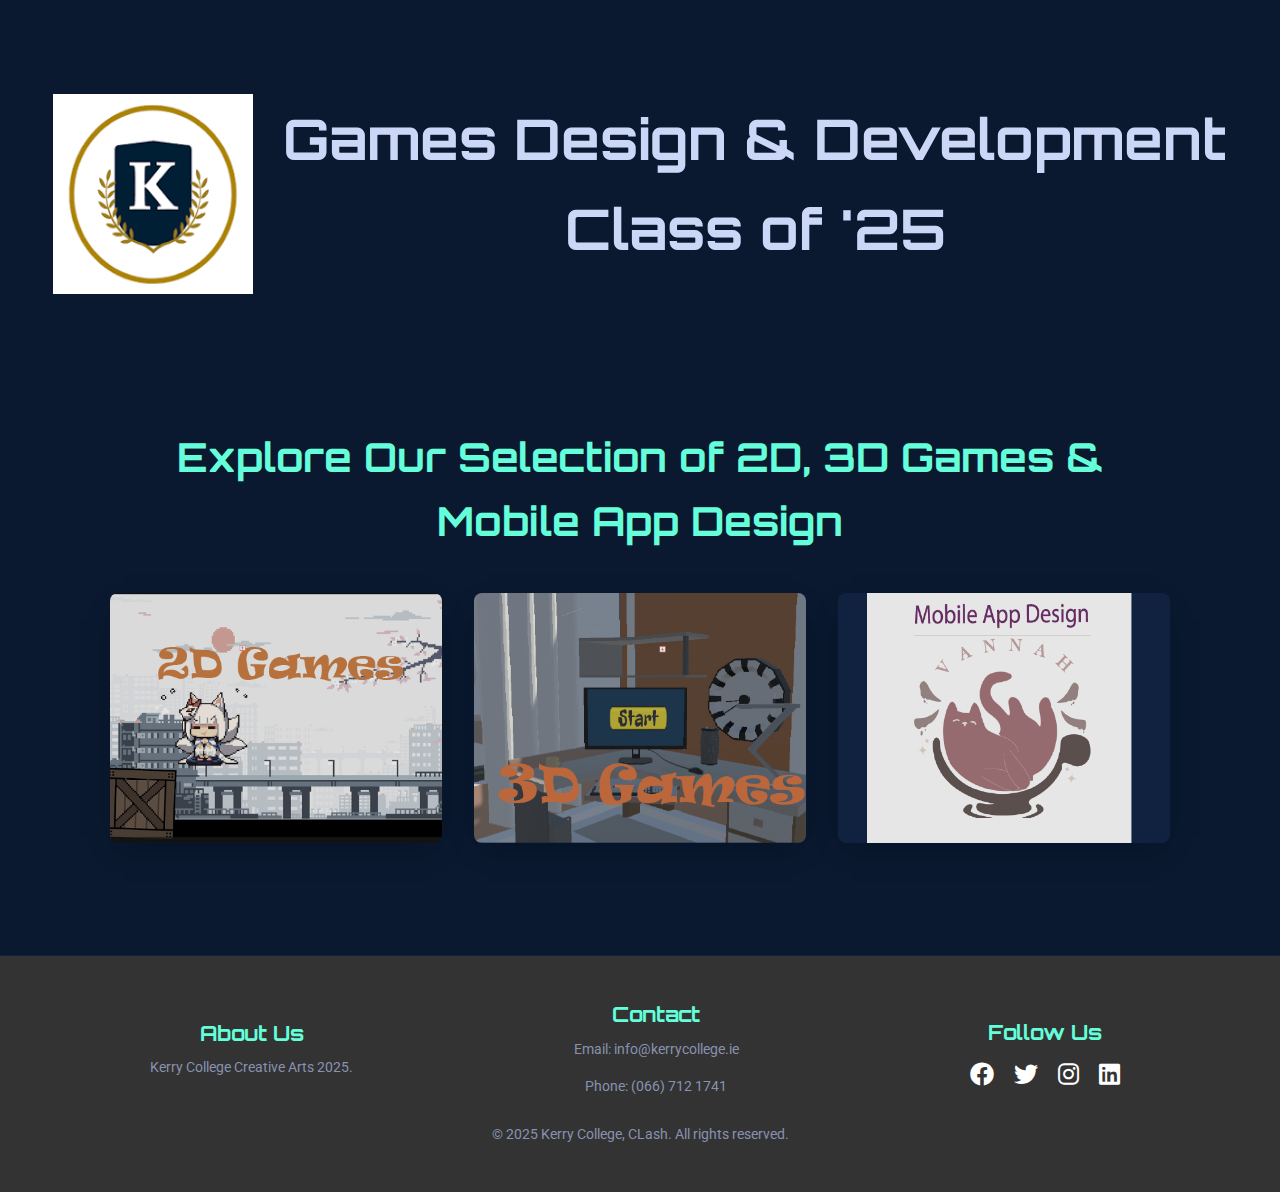
<file: index.html>
<!DOCTYPE html>
<html lang="en">
<head>
    <meta charset="UTF-8">
    <meta name="viewport" content="width=device-width, initial-scale=1.0">
    <title>Kerry College - Game Development Portfolio '25</title>
    <link rel="stylesheet" href="style.css">
    <link rel="preconnect" href="https://fonts.googleapis.com">
    <link rel="preconnect" href="https://fonts.gstatic.com" crossorigin>
    <link rel="stylesheet" href="https://cdnjs.cloudflare.com/ajax/libs/font-awesome/6.0.0-beta3/css/all.min.css">
    <link href="https://fonts.googleapis.com/css2?family=Roboto:wght@300;400;700&family=Orbitron:wght@500;700&display=swap" rel="stylesheet">
</head>
<body>

    <header class="site-header">
        <div class="container_header">
            <a href="index.html"><img class="logo_img" width="200" height="200" src="images/logo.png" alt="Kerry College"></a><h1>Games Design & Development <br>Class of '25</h1>
            
           <!-- <p class="subtitle">Kerry College Game Designers</p>-->
            <!-- Optional: Add navigation links here if needed -->
            <!-- <nav> ... </nav> -->
        </div>
    </header>

    <main class="site-main">
        <section id="portfolio-categories" class="container">
            <h2>Explore Our Selection of 2D, 3D Games & Mobile App Design</h2>
           
            <div class="portfolio-grid">

                <!-- Category Tile 1: Unreal Engine -->
                <article class="portfolio-tile">
                    <a href="2dGames.html"> <!-- Link to the specific category page -->
                        <img src="images/1x/2d_screen.png" alt="Unreal Engine Projects">
                        <div class="tile-overlay">
                            <div class="tile-content">
                                <h3>Unity Engine 2D Projects</h3>
                                <p>C# Scripting, 3D Games</p>
                            </div>
                        </div>
                    </a>
                </article>

                <!-- Category Tile 2: Unity -->
                <article class="portfolio-tile">
                    <a href="3dGames.html"> <!-- Link to the specific category page -->
                        <img src="images/1x/3d_screen.png" alt="Unity Projects">
                         <div class="tile-overlay">
                            <div class="tile-content">
                                <h3>Unity Engine 3D Projects</h3>
                                <p>C# Scripting, 3D Games</p>
                            </div>
                        </div>
                    </a>
                </article>

                <!-- Category Tile 3: Web/Mobile Games -->
                <article class="portfolio-tile">
                    <a href="apps.html"> <!-- Link to the specific category page -->
                        <img src="images/1x/1x/Artboard 1.png" alt="Web and Mobile Games">
                         <div class="tile-overlay">
                            <div class="tile-content">
                                <h3>Mobile App Design & Development</h3>
                                <p>FlutterFlow & Firebase</p>
                            </div>
                        </div>
                    </a>
                </article>

               
                 <!-- Add more tiles as needed -->

            </div>
        </section>
    </main>

    <footer class="site-footer">
        <div class="footer-content" id="contact">
            <div class="footer-section">
                <h3>About Us</h3>
                <p>Kerry College Creative Arts 2025.</p>
            </div>
            <div class="footer-section">
                <h3>Contact</h3>
                <p>Email: info@kerrycollege.ie</p>
                <p>Phone: (066) 712 1741</p>
            </div>
            <div class="footer-section">
                <h3>Follow Us</h3>
                <ul class="social-icons">
                    <li><a href="https://facebook.com" target="_blank"><i class="fab fa-facebook"></i></a></li>
                    <li><a href="https://twitter.com" target="_blank"><i class="fab fa-twitter"></i></a></li>
                    <li><a href="https://instagram.com" target="_blank"><i class="fab fa-instagram"></i></a></li>
                    <li><a href="https://linkedin.com" target="_blank"><i class="fab fa-linkedin"></i></a></li>
                </ul>
            </div>
        </div>
        <p>&copy; 2025 Kerry College, CLash. All rights reserved.</p>
    </footer>

    <script src="script.js"></script>
</body>
</html>
</file>
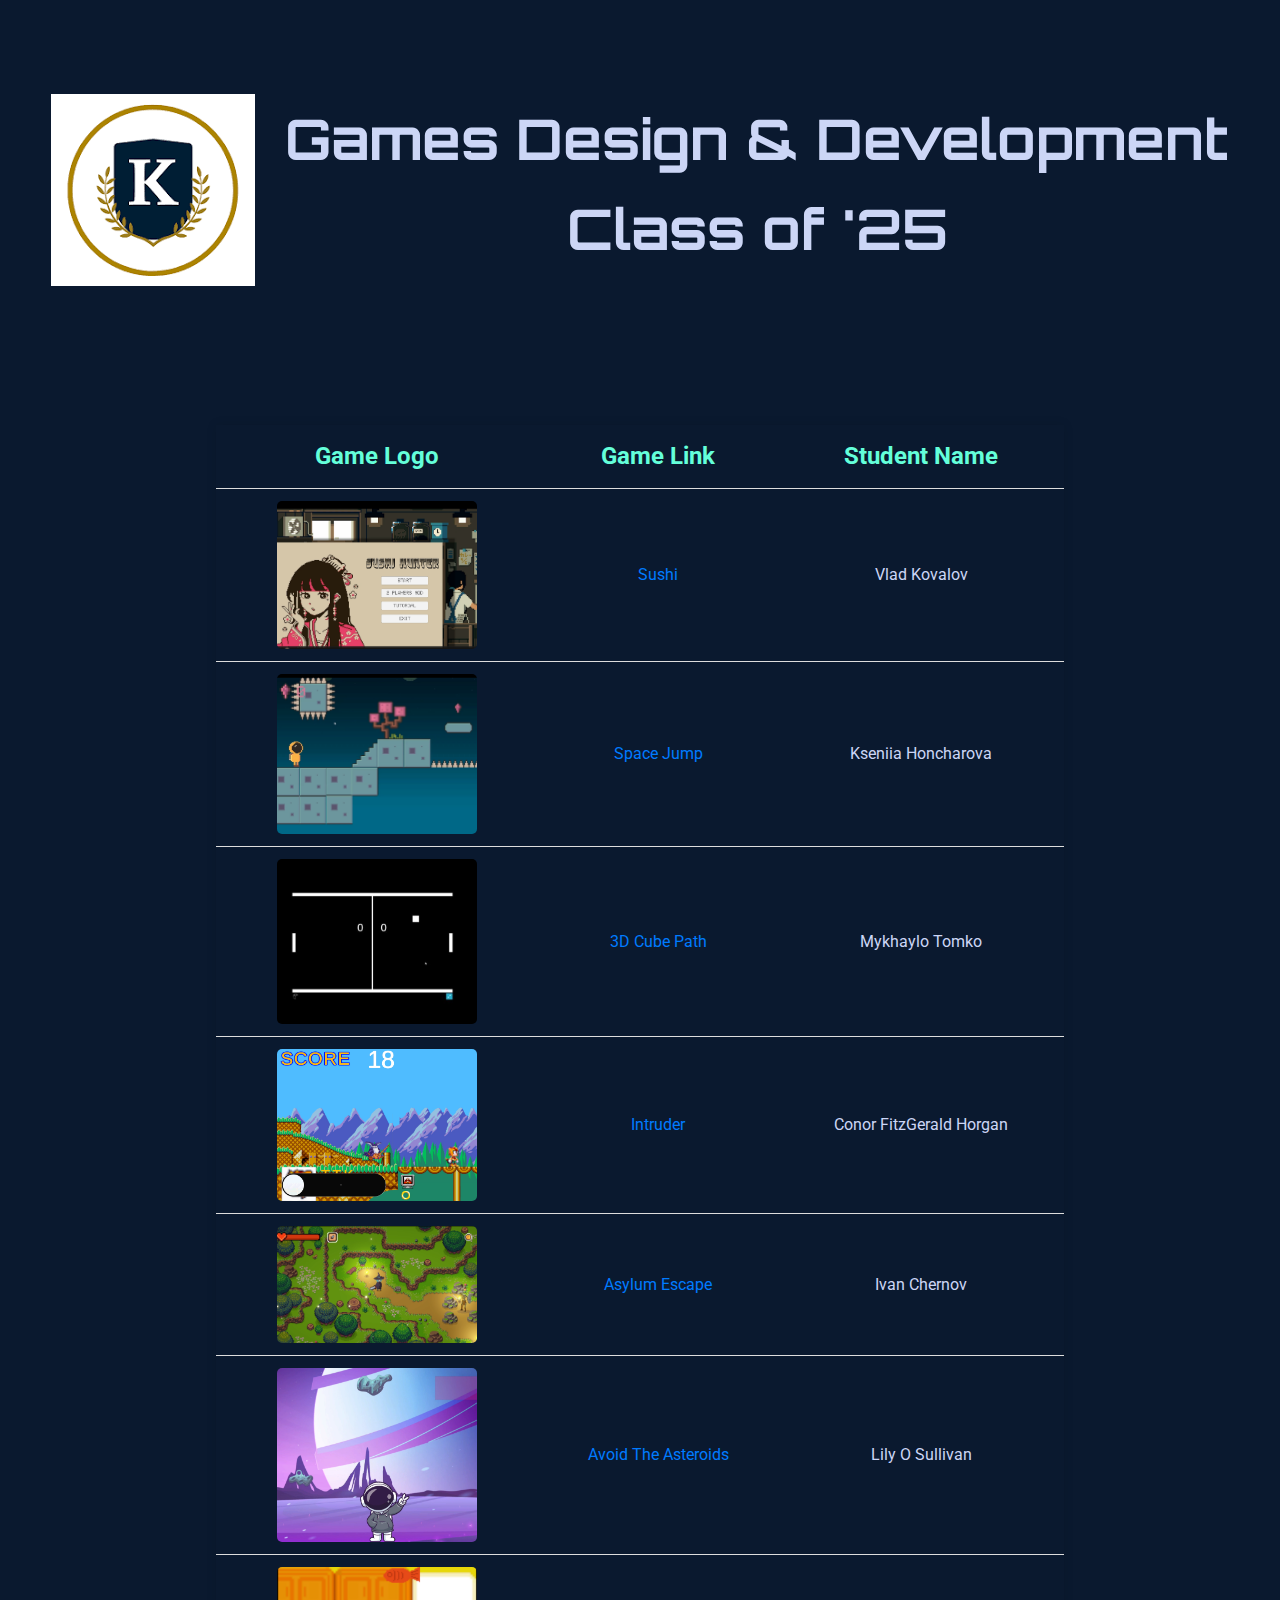
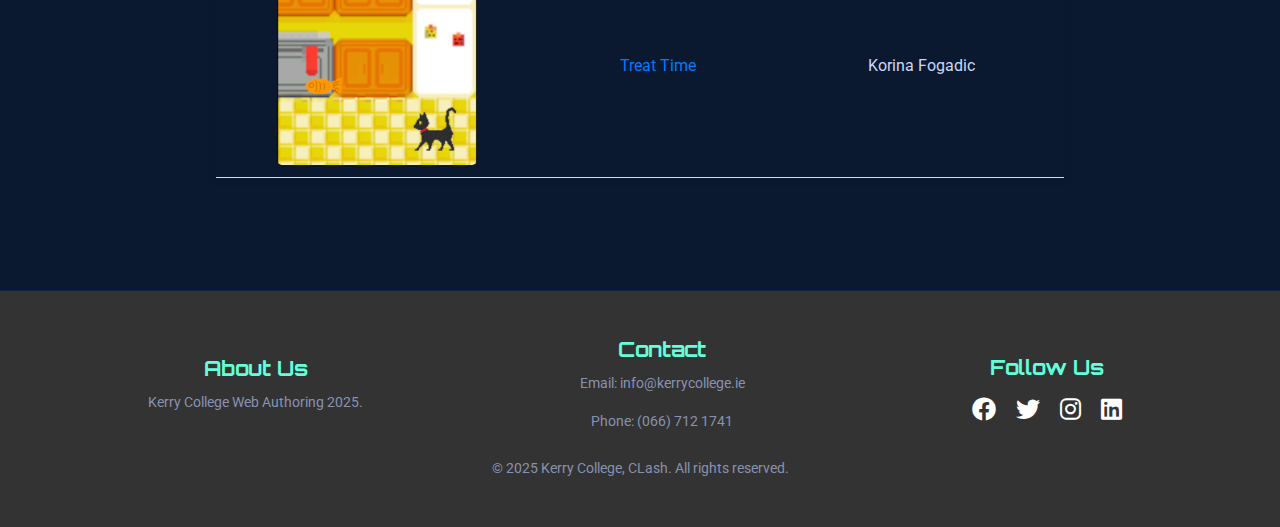
<file: 2dGames.html>
<!DOCTYPE html>
<html lang="en">
<head>
    <meta charset="UTF-8">
    <meta name="viewport" content="width=device-width, initial-scale=1.0">
    <title>Kerry College - Animation: MultiMedia Technology Portfolio '25</title>
    <link rel="stylesheet" href="style.css">
    <link rel="preconnect" href="https://fonts.googleapis.com">
    <link rel="preconnect" href="https://fonts.gstatic.com" crossorigin>
    <link rel="stylesheet" href="https://cdnjs.cloudflare.com/ajax/libs/font-awesome/6.0.0-beta3/css/all.min.css">
    <link href="https://fonts.googleapis.com/css2?family=Roboto:wght@300;400;700&family=Orbitron:wght@500;700&display=swap" rel="stylesheet">
</head>
<body>

    <header class="site-header">
        <div class="container_header">
            <a href="index.html"><img class="logo_img" src="images/logo.png" alt="Kerry College"></a><h1>Games Design & Development <br>Class of '25</h1>
            
           <!-- <p class="subtitle">Kerry College Game Designers</p>-->
            <!-- Optional: Add navigation links here if needed -->
            <!-- <nav> ... </nav> -->
        </div>
    </header>

    <main class="site-main">
        <section id="portfolio-categories" class="container">
            <table>
                <thead>
                    <tr>
                        <th>Game Logo</th>
                        <th>Game Link</th>
                        <th>Student Name</th>
                    </tr>
                </thead>
                <tbody>
                    <tr>
                        <td class="center"><img src="images/2d_gameCover.png" width="200" height="200" alt="Placeholder 2"></td>
                        <td><a href="https://sofidron.itch.io/sushi"> Sushi</a></td>
                        <td>Vlad Kovalov</td>
                    </tr>
                    <tr>
                        <td class="center"><img src="images/kseniia_2d.png" width="200" height="200" alt="Placeholder 2"></td>
                        <td><a href="https://kseniiah.itch.io/astronaut"> Space Jump</a></td>
                        <td>Kseniia Honcharova</td>
                    </tr>
                    <tr>
                        <td class="center"><img src="images/mykhaylo_2d.png" width="200" height="200" alt="Placeholder 2"></td>
                        <td><a href="https://kaiser-maus.itch.io/pong-pong"> 3D Cube Path</a></td>
                        <td>Mykhaylo Tomko</td>
                    </tr>
                    <tr>
                        <td class="center"><img src="images/1x/Conor_2d.png" width="200" height="200"alt="Placeholder 1"></td>
                        <td><a href="https://daggerfl00.itch.io/assignment1">Intruder</a></td>
                        <td>Conor FitzGerald Horgan</td>
                    </tr>
                    <tr>
                        <td class="center"><img src="images/Ivan_2d.png" width="200" height="200" alt="Placeholder 2"></td>
                        <td><a href="https://ivanyshka.itch.io/top-down"> Asylum Escape</a></td>
                        <td>Ivan Chernov</td>
                    </tr>     
                    <tr>
                        <td class="center"><img src="images//Lily_2d.png" width="200" height="200" alt="Placeholder 2"></td>
                        <td><a href=" https://sneaky-snek202.itch.io/avoid-the-asteroids"> Avoid The Asteroids</a></td>
                        <td>Lily O Sullivan</td>
                    </tr>                                        
                   
                    <tr>
                        <td class="center"><img src="images/1x/korina_2d.png" width="200" height="200" alt="Placeholder 2"></td>
                        <td><a href="https://kris-2222222222.itch.io/treat-time"> Treat Time</a></td>
                        <td>Korina Fogadic</td>
                    </tr>
                    <!--
                    <tr>
                        <td class="center"><img src="images/raymond.png" width="200" height="200" alt="Placeholder 2"></td>
                        <td><a href="#"> Forest Run</a></td>
                        <td>Raymond Lowe</td>
                    </tr>   
                     -->   
        
            </tbody>
            </table>
        </section>
    </main>

    <footer class="site-footer">
        <div class="footer-content" id="contact">
            <div class="footer-section">
                <h3>About Us</h3>
                <p>Kerry College Web Authoring 2025.</p>
            </div>
            <div class="footer-section">
                <h3>Contact</h3>
                <p>Email: info@kerrycollege.ie</p>
                <p>Phone: (066) 712 1741</p>
            </div>
            <div class="footer-section">
                <h3>Follow Us</h3>
                <ul class="social-icons">
                    <li><a href="https://facebook.com" target="_blank"><i class="fab fa-facebook"></i></a></li>
                    <li><a href="https://twitter.com" target="_blank"><i class="fab fa-twitter"></i></a></li>
                    <li><a href="https://instagram.com" target="_blank"><i class="fab fa-instagram"></i></a></li>
                    <li><a href="https://linkedin.com" target="_blank"><i class="fab fa-linkedin"></i></a></li>
                </ul>
            </div>
        </div>
        <p>&copy; 2025 Kerry College, CLash. All rights reserved.</p>
    </footer>

    <script src="script.js"></script>
</body>
</html>
</file>
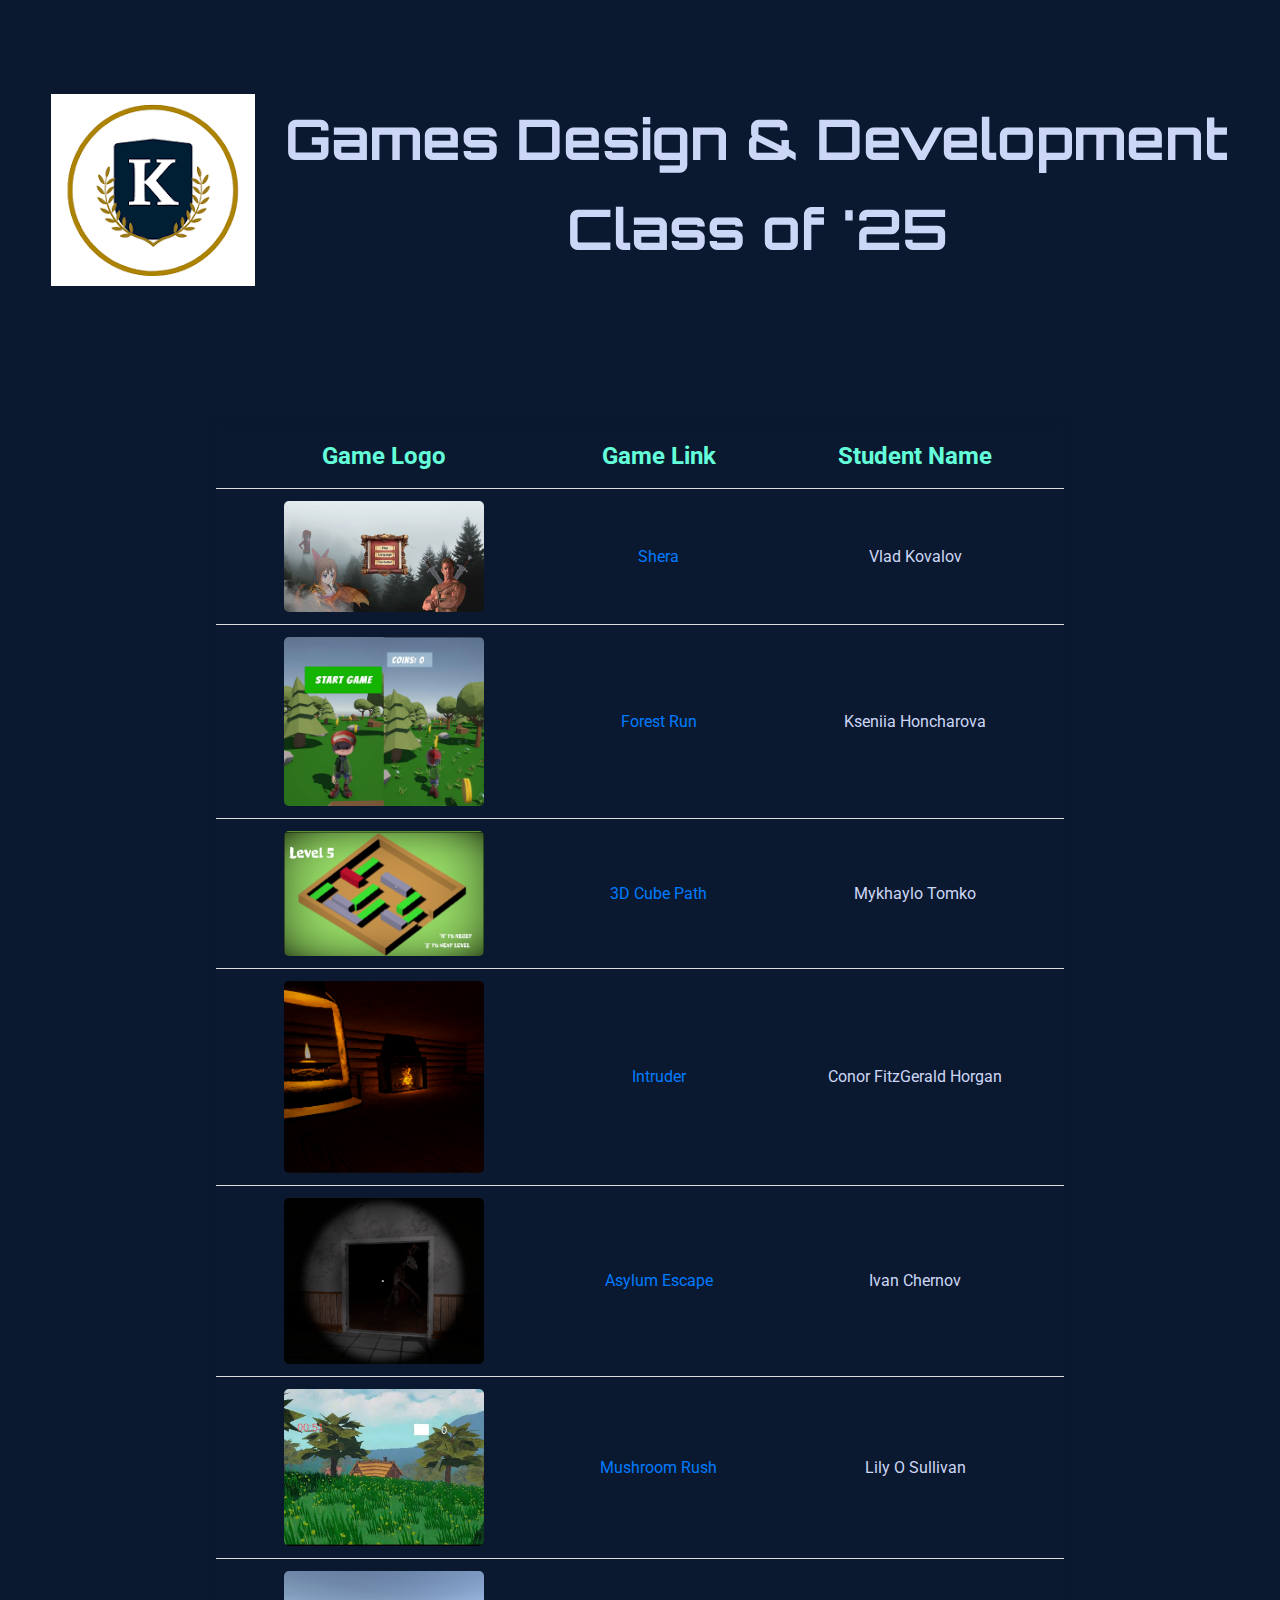
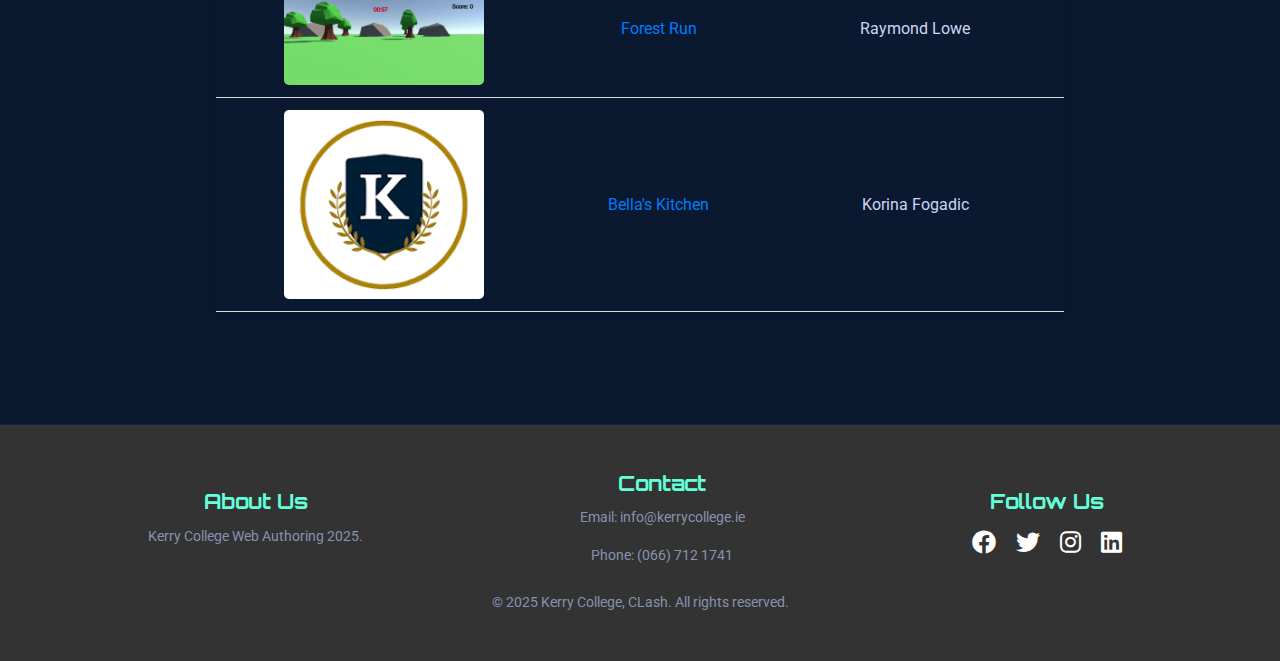
<file: 3dGames.html>
<!DOCTYPE html>
<html lang="en">
<head>
    <meta charset="UTF-8">
    <meta name="viewport" content="width=device-width, initial-scale=1.0">
    <title>[Your Name] - Game Development Portfolio</title>
    <link rel="stylesheet" href="style.css">
    <link rel="preconnect" href="https://fonts.googleapis.com">
    <link rel="preconnect" href="https://fonts.gstatic.com" crossorigin>
    <link rel="stylesheet" href="https://cdnjs.cloudflare.com/ajax/libs/font-awesome/6.0.0-beta3/css/all.min.css">
    <link href="https://fonts.googleapis.com/css2?family=Roboto:wght@300;400;700&family=Orbitron:wght@500;700&display=swap" rel="stylesheet">
</head>
<body>

    <header class="site-header">
        <div class="container_header">
            <a href="index.html"><img class="logo_img" src="images/logo.png" alt="Kerry College"></a><h1>Games Design & Development <br>Class of '25</h1>
            
           <!-- <p class="subtitle">Kerry College Game Designers</p>-->
            <!-- Optional: Add navigation links here if needed -->
            <!-- <nav> ... </nav> -->
        </div>
    </header>

    <main class="site-main">
        <section id="portfolio-categories" class="container">
            <table>
                <thead>
                    <tr>
                        <th>Game Logo</th>
                        <th>Game Link</th>
                        <th>Student Name</th>
                    </tr>
                </thead>
                <tbody>
                    <tr>
                        <td class="center"><img src="images/vlad.png" width="200" height="200" alt="Placeholder 2"></td>
                        <td><a href="#"> Shera</a></td>
                        <td>Vlad Kovalov</td>
                    </tr>
                    <tr>
                        <td class="center"><img src="images/kseniia_game.jpg" width="200" height="200" alt="Placeholder 2"></td>
                        <td><a href="https://kseniiah.itch.io/endless-forest-runner"> Forest Run</a></td>
                        <td>Kseniia Honcharova</td>
                    </tr>
                    <tr>
                        <td class="center"><img src="images/image (2).png" width="200" height="200" alt="Placeholder 2"></td>
                        <td><a href="https://kaiser-maus.itch.io/cuba-path"> 3D Cube Path</a></td>
                        <td>Mykhaylo Tomko</td>
                    </tr>
                    <tr>
                        <td class="center"><img src="images/Intruder_thinimg.PNG" width="200" height="200"alt="Placeholder 1"></td>
                        <td><a href="https://daggerfl00.itch.io/assignment1">Intruder</a></td>
                        <td>Conor FitzGerald Horgan</td>
                    </tr>
                    <tr>
                        <td class="center"><img src="images/intruder_ivan.png" width="200" height="200" alt="Placeholder 2"></td>
                        <td><a href="https://ivanyshka.itch.io/asylum-escape"> Asylum Escape</a></td>
                        <td>Ivan Chernov</td>
                    </tr>     
                    <tr>
                        <td class="center"><img src="images/liliy_forestrunner.png" width="200" height="200" alt="Placeholder 2"></td>
                        <td><a href="#"> Mushroom Rush</a></td>
                        <td>Lily O Sullivan</td>
                    </tr>       
                    <tr>
                        <td class="center"><img src="images/raymond.png" width="200" height="200" alt="Placeholder 2"></td>
                        <td><a href="#"> Forest Run</a></td>
                        <td>Raymond Lowe</td>
                    </tr>                   
                   
                    <tr>
                        <td class="center"><img src="images/logo.png" width="200" height="200" alt="Placeholder 2"></td>
                        <td><a href="#"> Bella's Kitchen</a></td>
                        <td>Korina Fogadic</td>
                    </tr>
                        
        
            </tbody>
            </table>
        </section>
    </main>

    <footer class="site-footer">
        <div class="footer-content" id="contact">
            <div class="footer-section">
                <h3>About Us</h3>
                <p>Kerry College Web Authoring 2025.</p>
            </div>
            <div class="footer-section">
                <h3>Contact</h3>
                <p>Email: info@kerrycollege.ie</p>
                <p>Phone: (066) 712 1741</p>
            </div>
            <div class="footer-section">
                <h3>Follow Us</h3>
                <ul class="social-icons">
                    <li><a href="https://facebook.com" target="_blank"><i class="fab fa-facebook"></i></a></li>
                    <li><a href="https://twitter.com" target="_blank"><i class="fab fa-twitter"></i></a></li>
                    <li><a href="https://instagram.com" target="_blank"><i class="fab fa-instagram"></i></a></li>
                    <li><a href="https://linkedin.com" target="_blank"><i class="fab fa-linkedin"></i></a></li>
                </ul>
            </div>
        </div>
        <p>&copy; 2025 Kerry College, CLash. All rights reserved.</p>
    </footer>

    <script src="script.js"></script>
</body>
</html>
</file>
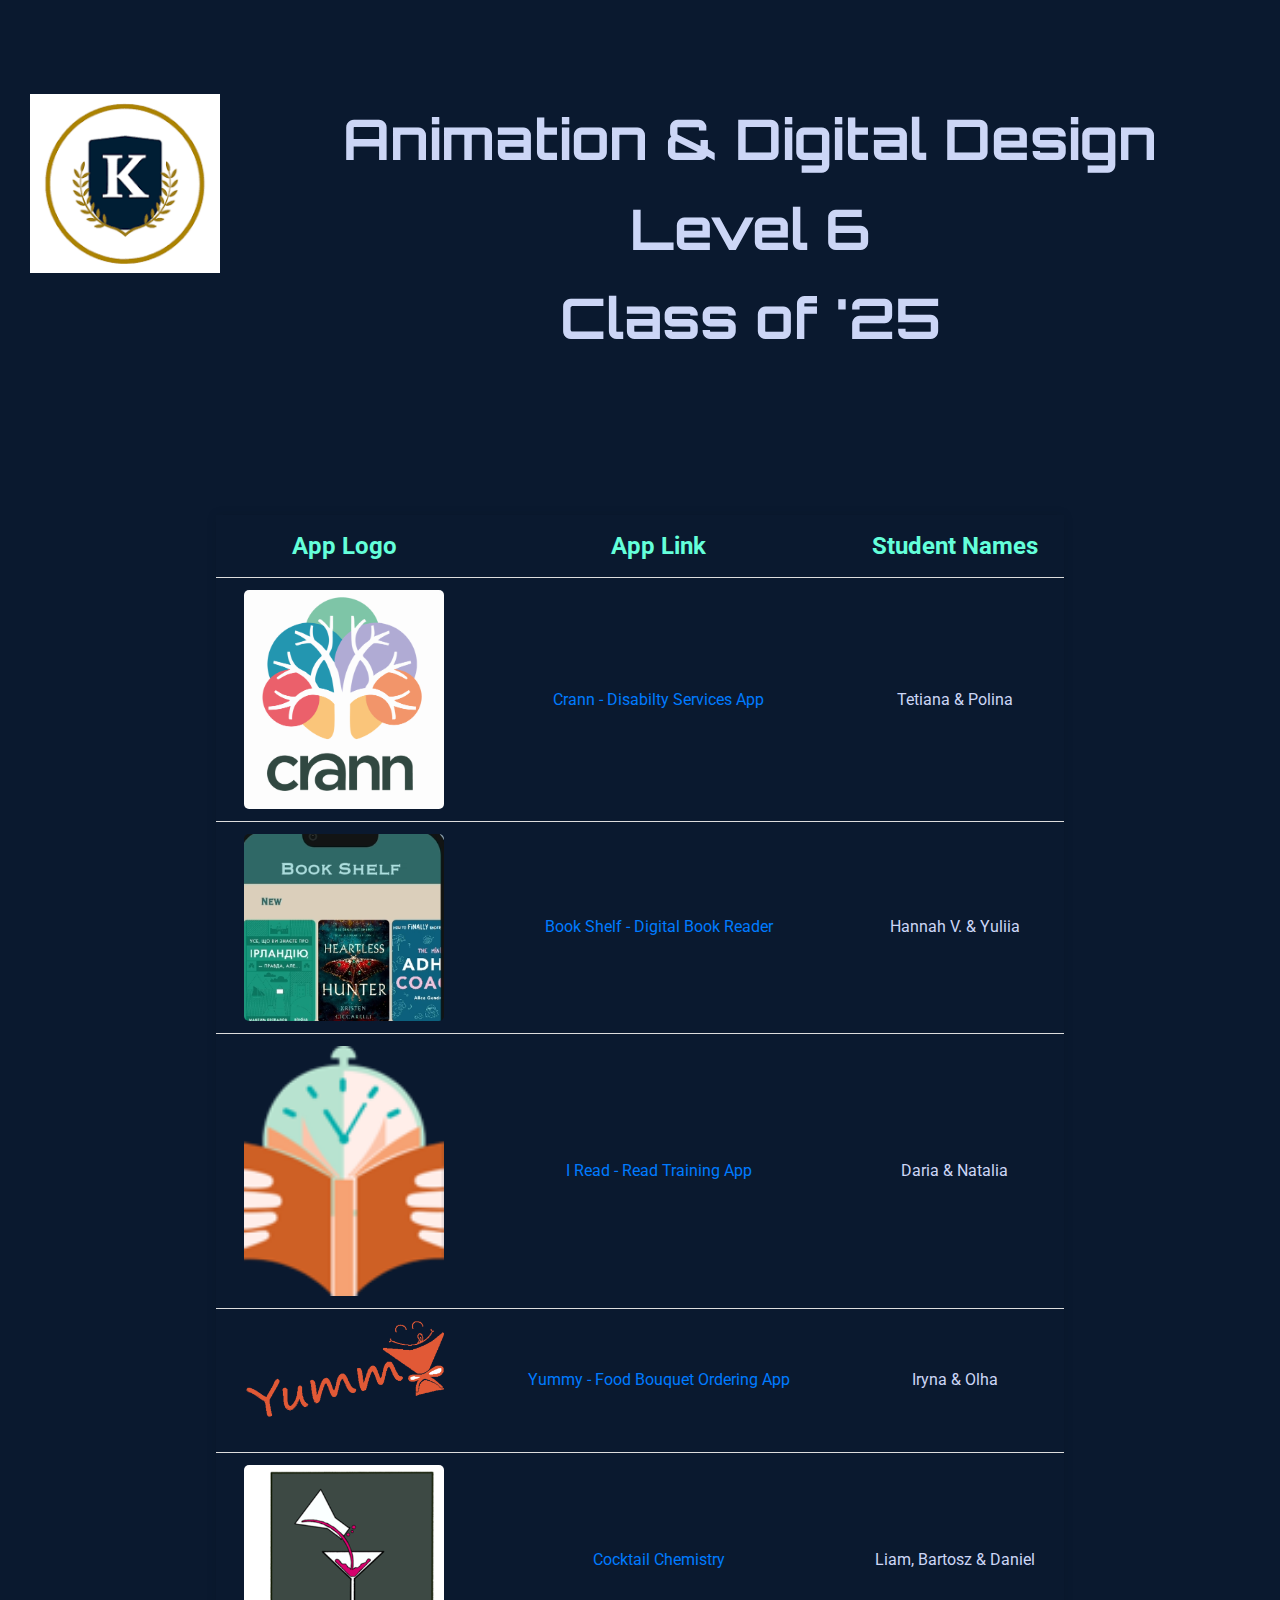
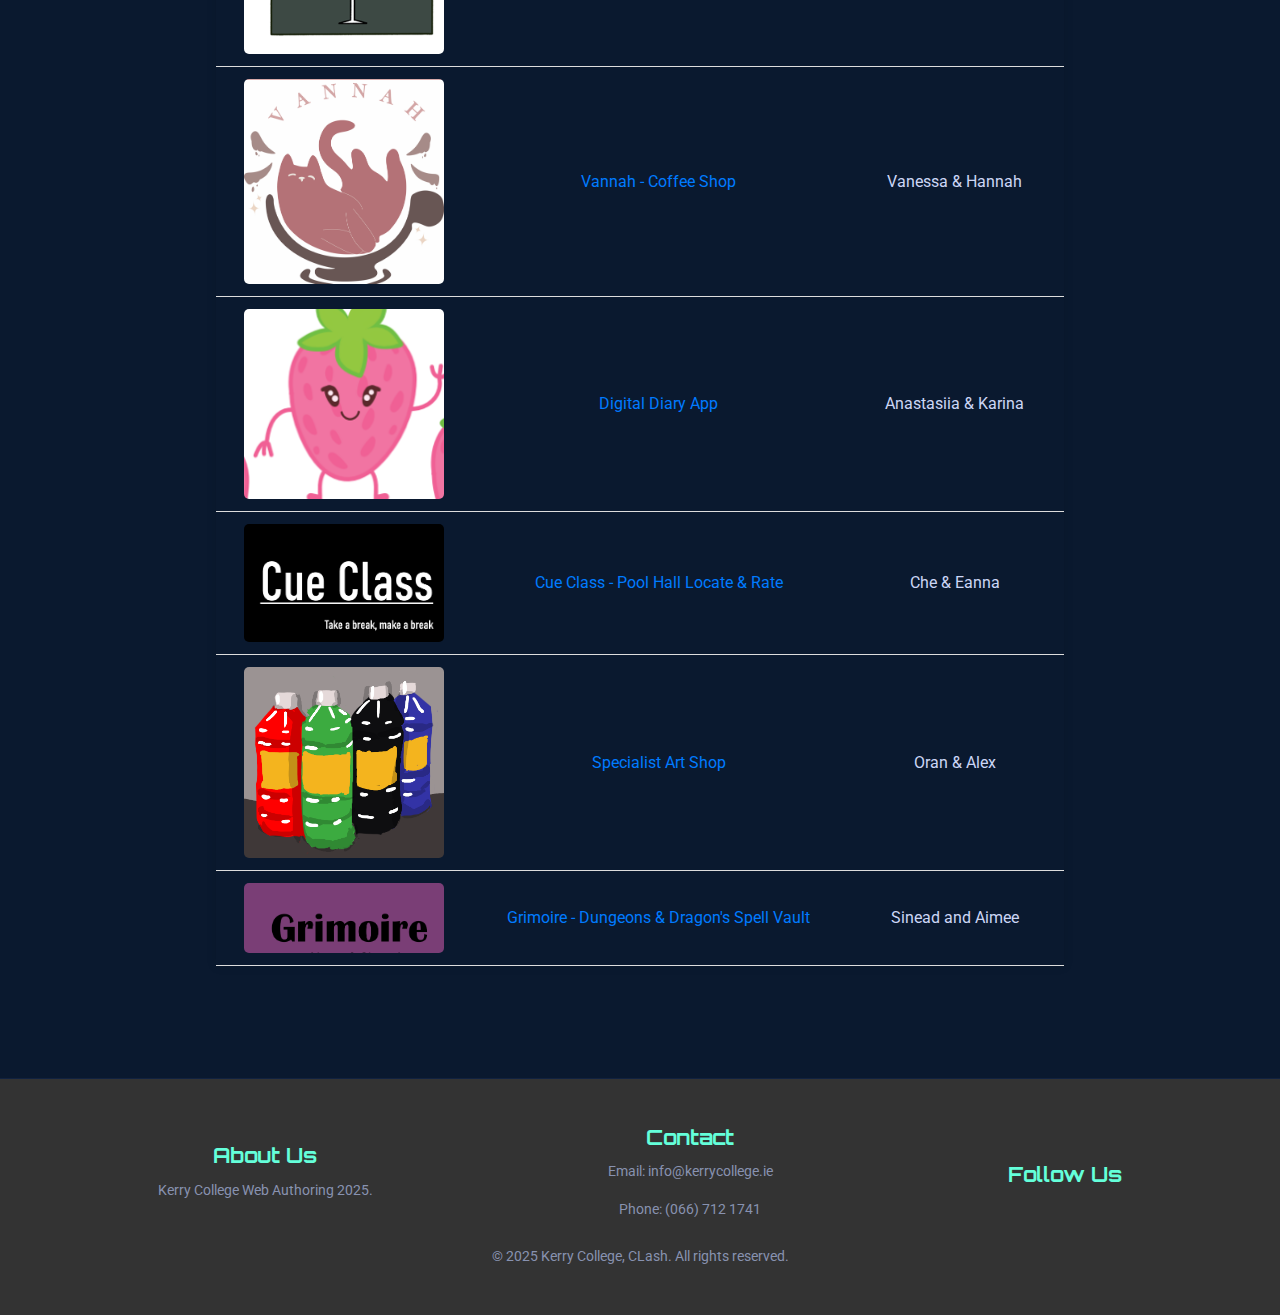
<file: apps.html>
<!DOCTYPE html>
<html lang="en">
<head>
    <meta charset="UTF-8">
    <meta name="viewport" content="width=device-width, initial-scale=1.0">
    <title>[Your Name] - Game Development Portfolio</title>
    <link rel="stylesheet" href="style.css">
    <link rel="preconnect" href="https://fonts.googleapis.com">
    <link rel="preconnect" href="https://fonts.gstatic.com" crossorigin>
    <link href="https://fonts.googleapis.com/css2?family=Roboto:wght@300;400;700&family=Orbitron:wght@500;700&display=swap" rel="stylesheet">
</head>
<body>

    <header class="site-header">
        <div class="container_header">
            <a href="index.html"><img class="logo_img" src="images/logo.png" alt="Kerry College"></a><h1>Animation & Digital Design Level 6 <br>Class of '25</h1>
            
           <!-- <p class="subtitle">Kerry College Game Designers</p>-->
            <!-- Optional: Add navigation links here if needed -->
            <!-- <nav> ... </nav> -->
        </div>
    </header>

    <main class="site-main">
        <section id="portfolio-categories" class="container">
            <table>
                <thead>
                    <tr>
                        <th>App Logo</th>
                        <th>App Link</th>
                        <th>Student Names</th>
                    </tr>
                </thead>
                <tbody>
                    <tr>
                        <td class="center"><img src="images/tetianaPoliaApp.png" width="200" height="200" alt="Placeholder 2"></td>
                        <td><a href="https://app.flutterflow.io/preview/crann-3sv2uj?HomePage"> Crann - Disabilty Services App</a></td>
                        <td>Tetiana & Polina</td>
                    </tr>
                    <tr>
                        <td class="center"><img src="images/Hannah&YuliiaApp.png" width="200" height="200" alt="Placeholder 2"></td>
                        <td><a href="https://app.flutterflow.io/preview/book-store-pwejt9?page=HomePage"> Book Shelf - Digital Book Reader</a></td>
                        <td>Hannah V. & Yuliia</td>
                    </tr>   
                   
                    <tr>
                        <td class="center"><img src="images/DAriaAndNAtaliaLogo.png" width="200" height="200" alt="Placeholder 2"></td>
                        <td><a href="https://app.flutterflow.io/preview/i-read-8oh1f2?page=HomePage"> I Read - Read Training App</a></td>
                        <td>Daria & Natalia</td>
                    </tr>
                    <tr>
                        <td class="center"><img src="images/IrynaAndOlha.png" width="200" height="200" alt="Placeholder 2"></td>
                        <td><a href="https://app.flutterflow.io/preview/yummy-bouquet-hr8vg9?StartPage-1">Yummy - Food Bouquet Ordering App</a></td>
                        <td>Iryna & Olha</td>
                    </tr>
                    <tr>
                        <td class="center"><img src="images/liambartoszAndDanielApp.png" width="200" height="200" alt="Placeholder 2"></td>
                        <td><a href="https://app.flutterflow.io/preview/the-cocktail-chemists-icrwj5?page=PornstarMartini"> Cocktail Chemistry</a></td>
                        <td>Liam, Bartosz & Daniel</td>
                    </tr> 
                    <tr>
                        <td class="center"><img src="images/app_cover.png" width="200" height="200" alt="Placeholder 2"></td>
                        <td><a href="https://app.flutterflow.io/preview/vannah-draft-y9byq3?page=aLogin"> Vannah - Coffee Shop</a></td>
                        <td>Vanessa & Hannah</td>
                    </tr>
                    <tr>
                        <td class="center"><img src="images/anastasiiaAndKarina.png" width="200" height="200"alt="Placeholder 1"></td>
                        <td><a href="https://app.flutterflow.io/share/calendar-bxfkjq?page=Quiz">Digital Diary App</a></td>
                        <td>Anastasiia & Karina</td>
                    </tr>
                       
                    <tr>
                        <td class="center"><img src="images/CheAndEAnna.png" width="200" height="200" alt="Placeholder 2"></td>
                        <td><a href="https://app.flutterflow.io/preview/pool-website-9k4bj5?HomePage"> Cue Class - Pool Hall Locate & Rate</a></td>
                        <td>Che & Eanna</td>
                    </tr>             
                   
                   
                    <tr>
                        <td class="center"><img src="images/ORanAndAlex.png" width="200" height="200" alt="Placeholder 2"></td>
                        <td><a href="https://app.flutterflow.io/preview/shoppingapp-4zx791?page=HomePage">Specialist Art Shop</a></td>
                        <td>Oran & Alex</td>
                    </tr>
                    <tr>
                        <td class="center"><img src="images/SineadAndAimee.png" width="200" height="200" alt="Placeholder 2"></td>
                        <td><a href="https://app.flutterflow.io/preview/grimoire-prototype-01-8f1x7q?page=HomePage">Grimoire - Dungeons & Dragon's Spell Vault</a></td>
                        <td>Sinead and Aimee</td>
                    </tr>

                        
        
            </tbody>
            </table>
        </section>
    </main>

    <footer class="site-footer">
        <div class="footer-content" id="contact">
            <div class="footer-section">
                <h3>About Us</h3>
                <p>Kerry College Web Authoring 2025.</p>
            </div>
            <div class="footer-section">
                <h3>Contact</h3>
                <p>Email: info@kerrycollege.ie</p>
                <p>Phone: (066) 712 1741</p>
            </div>
            <div class="footer-section">
                <h3>Follow Us</h3>
                <ul class="social-icons">
                    <li><a href="https://facebook.com" target="_blank"><i class="fab fa-facebook"></i></a></li>
                    <li><a href="https://twitter.com" target="_blank"><i class="fab fa-twitter"></i></a></li>
                    <li><a href="https://instagram.com" target="_blank"><i class="fab fa-instagram"></i></a></li>
                    <li><a href="https://linkedin.com" target="_blank"><i class="fab fa-linkedin"></i></a></li>
                </ul>
            </div>
        </div>
        <p>&copy; 2025 Kerry College, CLash. All rights reserved.</p>
    </footer>

    <script src="script.js"></script>
</body>
</html>
</file>
<file: style.css>
/* --- Global Styles & Variables --- */
:root {
    --primary-color: #0a192f; /* Deep navy blue */
    --secondary-color: #64ffda; /* Bright cyan/mint */
    --text-light: #ccd6f6;    /* Light grey/blue text */
    --text-dark: #8892b0;     /* Darker grey/blue text */
    --background-light: #ffffff;
    --background-dark: var(--primary-color);
    --tile-overlay-bg: rgba(10, 25, 47, 0.85); /* Semi-transparent navy */
    --shadow-color: rgba(2, 12, 27, 0.7);

    --font-primary: 'Roboto', sans-serif;
    --font-heading: 'Orbitron', sans-serif; /* Techy/Sci-fi feel */
}

* {
    box-sizing: border-box;
    margin: 0;
    padding: 0;
}

html {
    scroll-behavior: smooth;
}

body {
    font-family: var(--font-primary);
    background-color: var(--background-dark);
    color: var(--text-light);
    line-height: 1.6;
    font-size: 16px; /* Base font size */
}

.container_header{
    display: flex;
    flex-direction: row;
    justify-content:center;
    margin: 30px;
    gap: 30px;
}

.container {
    max-width: 1100px;
    margin: 0 auto;
    padding: 0 20px;
    

}
.logo_img{
  
   
    
}
a {
    color: var(--secondary-color);
    text-decoration: none;
    transition: color 0.3s ease;
}

a:hover {
    color: var(--text-light);
}

img {
    max-width: 100%;
    display: block; /* Remove extra space below images */
}

h1, h2, h3 {
    font-family: var(--font-heading);
    font-weight: 700;
    color: var(--text-light);
    margin-bottom: 0.75em;
}

h1 {
    font-size: clamp(2.5rem, 5vw, 3.5rem); /* Responsive font size */
}

h2 {
    font-size: clamp(1.8rem, 4vw, 2.5rem);
    text-align: center;
    margin-bottom: 1em;
    color: var(--secondary-color);
}

h3 {
    font-size: 1.3rem;
    color: var(--secondary-color);
    margin-bottom: 0.3em;
}

p {
    margin-bottom: 1em;
    color: var(--text-dark);
}

/* --- Header --- */
.site-header {
    padding: 4rem 0 2rem 0;
    text-align: center;
    background: linear-gradient(rgba(10, 25, 47, 0.9), rgba(10, 25, 47, 1));
}

.site-header .subtitle {
    font-size: 1.2rem;
    color: var(--secondary-color);
    font-family: var(--font-primary);
    font-weight: 300;
    letter-spacing: 1px;
}

/* --- Main Content --- */
.site-main {
    padding: 3rem 0;
}

#portfolio-categories .section-intro {
    text-align: center;
    max-width: 600px;
    margin: 0 auto 2.5rem auto;
    font-size: 1.1rem;
}

/* --- Portfolio Grid --- */
.portfolio-grid {
    display: grid;
    grid-template-columns: repeat(auto-fit, minmax(300px, 1fr)); /* Responsive columns */
    gap: 2rem;
}

.portfolio-tile {
    background-color: #112240; /* Slightly lighter navy */
    border-radius: 8px;
    overflow: hidden; /* Clip image and overlay */
    position: relative; /* For absolute positioning the overlay */
    box-shadow: 0 10px 30px -15px var(--shadow-color);
    transition: transform 0.3s ease-out, box-shadow 0.3s ease-out;
}

.portfolio-tile:hover {
    transform: translateY(-8px);
    box-shadow: 0 20px 40px -15px var(--shadow-color);
}

.portfolio-tile a {
    display: block; /* Make the link cover the tile */
    color: inherit; /* Inherit text color (though overlay sets its own) */
}

.portfolio-tile img {
    width: 100%;
    height: 250px; /* Fixed height for consistency */
    object-fit: cover; /* Crop image nicely */
    transition: transform 0.4s ease, filter 0.4s ease;
    filter: grayscale(30%) brightness(90%); /* Subtle desaturation */
}

.portfolio-tile:hover img {
    transform: scale(1.05);
    filter: grayscale(0%) brightness(100%);
}

/* --- Tile Overlay --- */
.tile-overlay {
    position: absolute;
    top: 0;
    left: 0;
    width: 100%;
    height: 100%;
    background-color: var(--tile-overlay-bg);
    display: flex;
    flex-direction: column;
    justify-content: center; /* Center content vertically */
    align-items: center; /* Center content horizontally */
    padding: 1.5rem;
    text-align: center;
    opacity: 0; /* Hidden by default */
    transition: opacity 0.4s ease;
}

.portfolio-tile:hover .tile-overlay {
    opacity: 1; /* Show on hover */
}

.tile-content {
    transform: translateY(20px); /* Start slightly lower */
    transition: transform 0.4s ease 0.1s; /* Delayed transition */
}

.portfolio-tile:hover .tile-content {
    transform: translateY(0); /* Move to final position */
}

.tile-overlay h3 {
    margin-bottom: 0.5em;
    font-weight: 500;
}

.tile-overlay p {
    color: var(--text-light);
    font-size: 0.95rem;
    margin-bottom: 0;
}


/* --- Footer --- */
.site-footer {
    text-align: center;
    padding: 2rem 0;
    margin-top: 4rem;
    border-top: 1px solid #112240; /* Subtle separator */
    color: var(--text-dark);
    font-size: 0.9em;
}

table {
    width: 80%;
    margin: 0 auto;
    border-collapse: collapse;
  /*  background-color: #fff; */
    box-shadow: 0 0 10px rgba(0, 0, 0, 0.1);
}

th, td {
    padding: 12px 15px;
    text-align: center;
    border-bottom: 1px solid #ddd;
}

th {
   /* background-color: #f0f0f0;*/
    font-weight: bold;
    font-size: x-large;
    color: #64ffda;
}
tr{
    margin: 20px;
}

tr:hover {
    background-color: #f5f5f5;
}

table img {
    max-width: 200px;
    height: auto;
    display: block;
    margin: 0 auto;
    border-radius: 5px;
}

a {
    color: #007bff;
    text-decoration: none;
}

a:hover {
    text-decoration: underline;
}
.center {
    text-align: center;
}

	
footer {
	background-color: #333;
	color: #fff;
	padding: 20px;
	text-align: center;
	width: 100%;
}

.footer-content {
    display: flex;
    flex-wrap: wrap;
    justify-content: space-around;
    align-items: center;
    max-width: 1200px;
    margin: 0 auto;
}

.footer-section {
    margin: 10px;
}

.social-icons {
    list-style: none;
    padding: 0;
    display: flex;
    justify-content: center;
    color: #ddd;
}

.social-icons li {
    margin: 0 10px;
}

.social-icons a {
    color: #fff;
    font-size: 24px;
    transition: color 0.3s ease;
}

.social-icons a:hover {
    color: #ddd;
}

/* Responsive Design */
@media (max-width: 600px) {
    .footer-content {
        flex-direction: column;
    }
}


/* --- Media Queries for Responsiveness --- */
@media (max-width: 768px) {
    h1 { font-size: 2.5rem; }
    h2 { font-size: 1.8rem; }
    .portfolio-grid {
        grid-template-columns: repeat(auto-fit, minmax(280px, 1fr));
        gap: 1.5rem;
    }
    .site-header { padding: 3rem 0 1.5rem 0; }
    .site-main { padding: 2rem 0; }
}

@media (max-width: 480px) {
    body { font-size: 15px; }
    .portfolio-grid {
        grid-template-columns: 1fr; /* Stack tiles on smallest screens */
        gap: 1.5rem;
    }
     h1 { font-size: 2.2rem; }
     h2 { font-size: 1.6rem; }
     .container { padding: 0 15px; }
     .tile-overlay h3 { font-size: 1.2rem; }
     .tile-overlay p { font-size: 0.9rem; }
}
</file>
